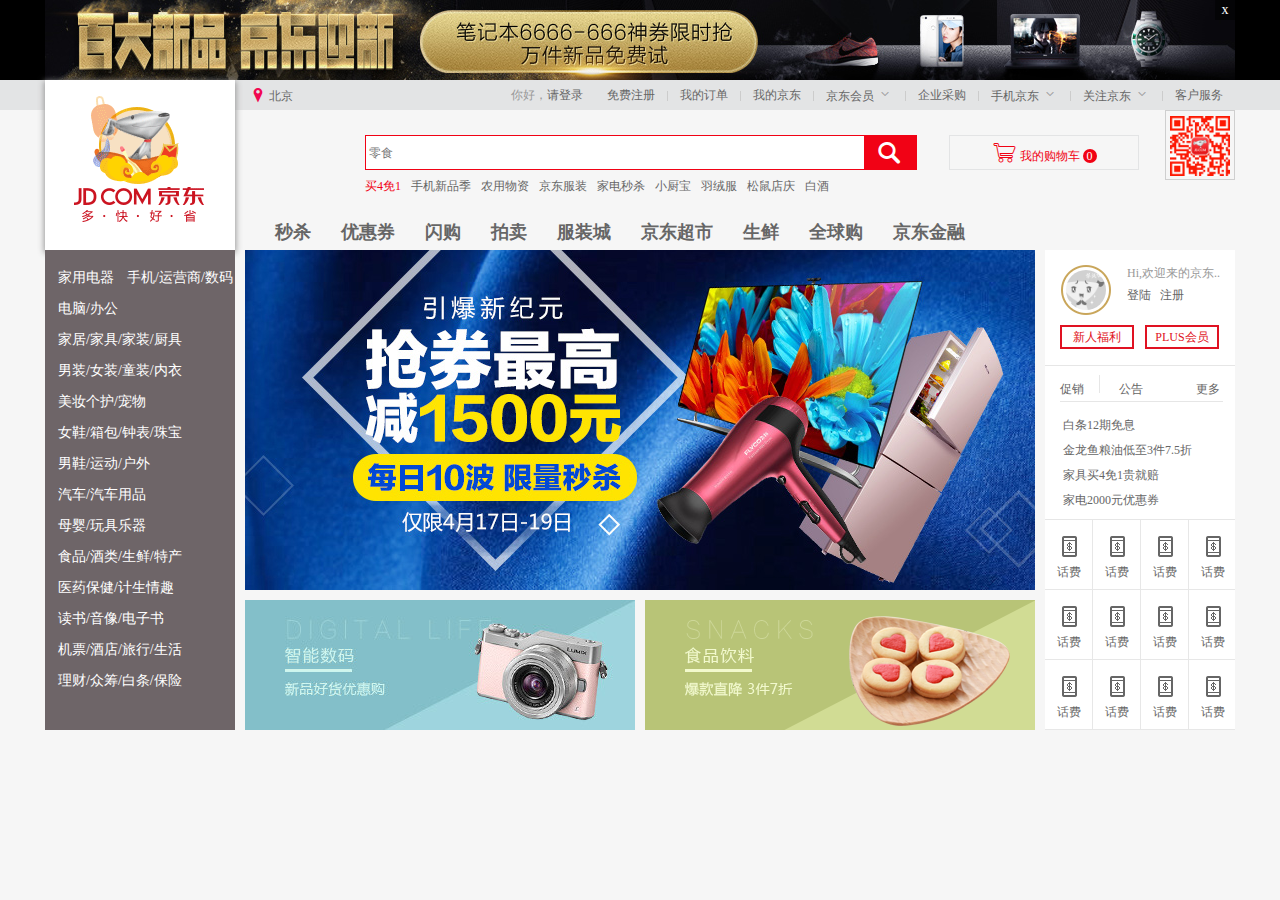
<file: index.html>
<!DOCTYPE html>
<html lang="en">
<head>
	<meta charset="UTF-8">
	<title>不是所有的页面都叫京东</title>
	<link rel="stylesheet" href="css/common.css">
	<link rel="stylesheet" href="css/index.css">
	<link rel="stylesheet" href="css/iconfont/iconfont.css">
</head>
<body>
<!-- 顶部导航开始 -->
 <div class="top_banner">
   <div class="w">
 	   <img src="img/58f47e82Nf3bed43e.jpg" alt="">
 	   <a href="#">x</a>
   </div>
 </div>
 <!-- 顶部菜单开始 -->

<div class="top_dh">
	<div class="w">
		<div class="fl">
		   <i class="iconfont">&#xe603;</i>
		   <a href="#">北京</a>
		</div>
		<div class="fr">
			<ul>   
				<li>你好，<a herf="#">请登录</a></li>
				<li><a href="">免费注册</a></li>
				<li class="line"></li>
				<li><a href="#">我的订单</a></li>
				<li class="line"></li>
				<li><a href="#">我的京东</a></li>
				<li class="line"></li>
				<li class="aa">
				   <a href="#">京东会员</a>
				   <i class="iconfont">&#xe609;</i>
				</li>
				
				<li class="line"></li>
				<li><a href="#">企业采购</a></li>
				<li class="line"></li>
				<li class="aa">
				   <a href="#">手机京东</a>
				   <i class="iconfont">&#xe609;</i>
				</li>
				
				<li class="line"></li>
				<li class="aa">
				   <a href="#">关注京东</a>
				   <i class="iconfont">&#xe609;</i>
				</li>
				
				<li class="line"></li>
				<li><a href="#">客户服务</a></li>
			</ul>
		</div>
	</div>
</div>
<!-- logo区开始 -->
<div class="log">
	<div class="w">
		<div class="_l fl">
			<img src="img/logo.gif" alt="">
		</div>
		<!-- 中间搜索框 -->
		<div class="_c">
		  <input type="text" placeholder="零食"  class="text1">
		  <input type="button" class="btn">
		  <i class="iconfont">&#xe605;</i>
			
		</div>
		<!-- 右侧购物车 -->
		<div class="_r">
			<i class="iconfont">&#xe602;</i>
			<span>我的购物车</span>
			<em>0</em>
		</div>
		<div class="rwm">
			<img src="img/5874a540N551f257e.jpg" alt="">
		</div>
		<!-- 热词搜索 -->
		<div class="rc">
			<ul>
				<li class="red1"><a href="#">买4免1</a></li>
				<li><a href="#">手机新品季</a></li>
				<li><a href="#">农用物资</a></li>
				<li><a href="#">京东服装</a></li>
				<li><a href="#">家电秒杀</a></li>
				<li><a href="#">小厨宝</a></li>
				<li><a href="#">羽绒服</a></li>
				<li><a href="#">松鼠店庆</a></li>
				<li><a href="#">白酒</a></li>
			</ul>
		</div>
		<!-- 主导航 -->
		<div class="zdh">
			<ul>
				<li><a href="#">秒杀</a></li>
				<li><a href="#">优惠券</a></li>
				<li><a href="#">闪购</a></li>
				<li><a href="#">拍卖</a></li>
				<li></li>
				<li><a href="#">服装城</a></li>
				<li><a href="#">京东超市</a></li>
				<li><a href="#">生鲜</a></li>
				<li><a href="#">全球购</a></li>
				<li></li>
				<li><a href="#">京东金融</a></li>
			</ul>
		</div>
	</div>
</div>
<!-- banner区 -->
<div class="banner w clearfix">
	<div class="_l fl">
		<ul>
			<li><a href="#">家用电器</a></li>
			<li><a href="#">手机/运营商/数码</a></li>
			<li><a href="#">电脑/办公</a></li>
			<li><a href="#">家居/家具/家装/厨具</a></li>
			<li><a href="#">男装/女装/童装/内衣</a></li>
			<li><a href="#">美妆个护/宠物</a></li>
			<li><a href="#">女鞋/箱包/钟表/珠宝</a></li>
			<li><a href="#">男鞋/运动/户外</a></li>
			<li><a href="#">汽车/汽车用品</a></li>
			<li><a href="#">母婴/玩具乐器</a></li>
			<li><a href="#">食品/酒类/生鲜/特产</a></li>
			<li><a href="#">医药保健/计生情趣</a></li>
			<li><a href="#">读书/音像/电子书</a></li>
			<li><a href="#">机票/酒店/旅行/生活</a></li>
			<li><a href="#">理财/众筹/白条/保险</a></li>
		</ul>
	</div>
	<div class="_c fl">
		<div class="_t">
			<img src="img/58f03933N889117e8.jpg" alt="">
		</div>
		<div class="_b">
		
				<img src="img/58eb1758Nd0019f55.jpg" alt="" class="fl">

		       <img src="img/58f482f8N71c8cf21.png" alt="" class="fr" >
		</div>
	</div>
	<!-- 右侧 -->
	<div class="_r fr">
	    <!-- 上面盒子 -->
		<div class="hy">
		      <div class="dog fl">
		         <img src="img/no_login.jpg" alt="">
		      </div>
			  <div class="h fr">
			      Hi,欢迎来的京东.. 
			      <br/>
                  <a href="">登陆</a>                 
			      <a href="">&nbsp; 注册</a>
			  </div>
		      <div class="_b">
		           <a class="b_1" href="#" >新人福利</a>
			       <a class="b_2" href="#" >PLUS会员</a>
			   </div>
		</div>
		<!-- 中间盒子 -->
		<div class="_c">
			<div class="_tt">
				<ul>
					<li>
						<a class="a1" href="#">促销</a>
						<i></i>
						<a class="a2" href="#">公告</a>
						<a href="#">更多</a>
					</li>
				</ul>
			</div>
			<div class="_bb">
				<ul>
					<li><a href="#">白条12期免息</a></li>
					<li><a href="#">金龙鱼粮油低至3件7.5折</a></li>
					<li><a href="#">家具买4免1贵就赔</a></li>
					<li><a href="#">家电2000元优惠券</a></li>
				</ul>
			</div>
     <!-- 下面盒子 -->
        <div class="_rb clearfix">
           <ul>
           	<li>
           	   <i></i>
           	   <a href="#">话费</a>
           	</li>
           	<li>
           	   <i></i>
           	   <a href="#">话费</a>
           	</li>
           	<li>
           	    <i></i>
           	    <a href="#">话费</a>
           	</li>
           	<li>
                 <i></i>
           	     <a href="#">话费</a>
           	</li>
           	<li>
           	     <i></i>
           	     <a href="#">话费</a>
           	</li>
           	<li>
           	     <i></i>
           	     <a href="#">话费</a>
           	</li>
           	<li>
           	     <i></i>
           	     <a href="#">话费</a>
           	</li>
           	<li>
           	     <i></i>
           	     <a href="#">话费</a>
           	</li>
           	<li>
           	      <i></i>
           	      <a href="#">话费</a>
           	</li>
           	<li>
           	      <i></i>
           	      <a href="#">话费</a>
           	</li>
           	<li>
           	       <i></i>
           	       <a href="#">话费</a>
           	</li>
           	<li>
           	       <i></i>
           	       <a href="#">话费</a>
           	</li>
          </ul>
       	   	  
       	   </div>

       </div>
		</div>
     



	</div>
</div>
<!-- 京东秒杀 -->
<!--<div class="ms w ">-->
		<!--<i class="sj"><i/>-->
		<!--<i></i>-->
		<!--<em></em>-->
		<!--<h3>京东秒杀</h3>-->
		<!--<a href="#">总有你想不到的</a>-->
		<!--<span>当前场次</span>-->

<!--</div>-->

	
</body>
</html>
</file>
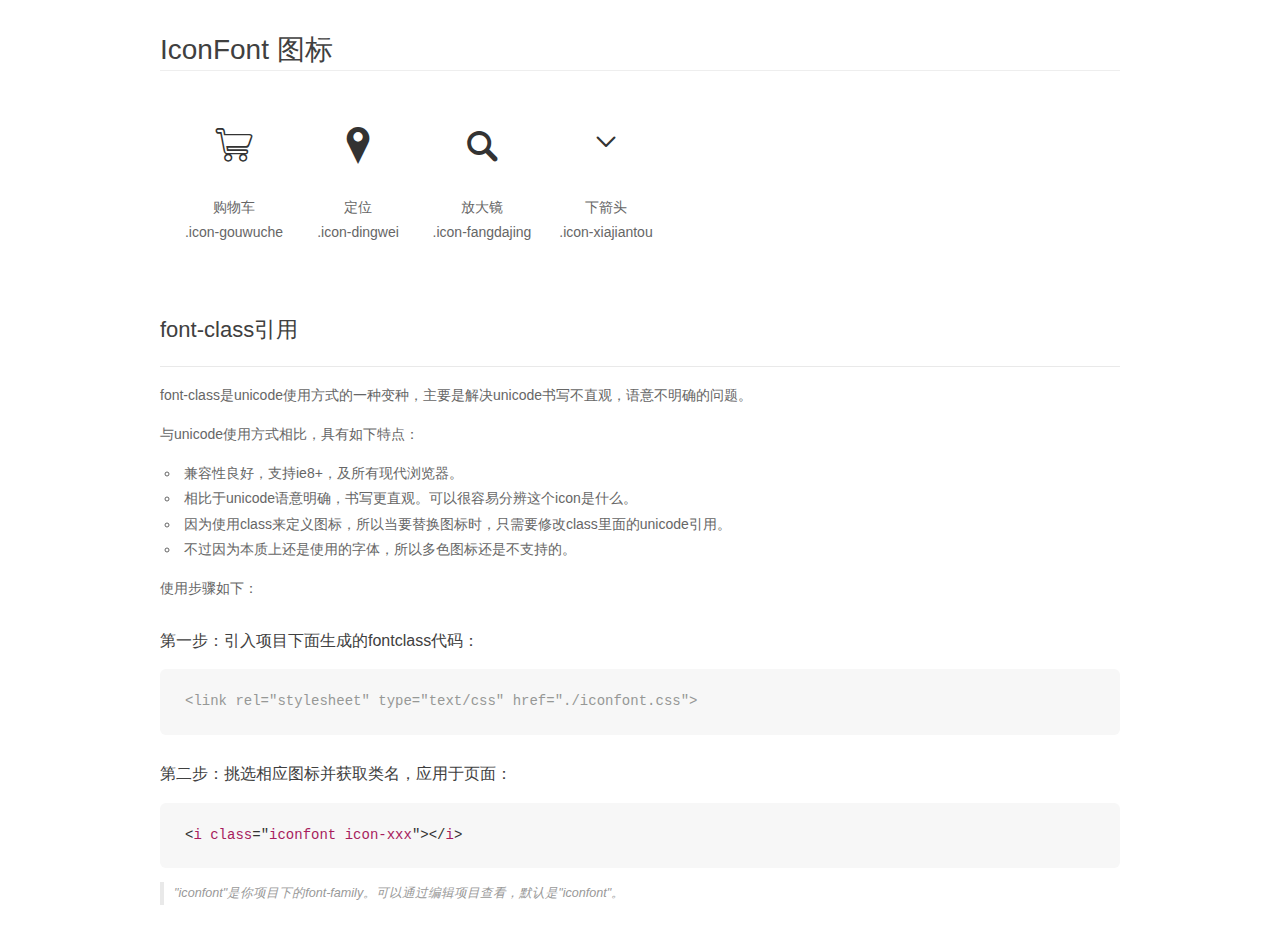
<file: css/iconfont/demo_fontclass.html>
<!DOCTYPE html>
<html>
<head>
    <meta charset="utf-8"/>
    <title>IconFont</title>
    <link rel="stylesheet" href="demo.css">
    <link rel="stylesheet" href="iconfont.css">
</head>
<body>
    <div class="main markdown">
        <h1>IconFont 图标</h1>
        <ul class="icon_lists clear">
            
                <li>
                <i class="icon iconfont icon-gouwuche"></i>
                    <div class="name">购物车</div>
                    <div class="fontclass">.icon-gouwuche</div>
                </li>
            
                <li>
                <i class="icon iconfont icon-dingwei"></i>
                    <div class="name">定位</div>
                    <div class="fontclass">.icon-dingwei</div>
                </li>
            
                <li>
                <i class="icon iconfont icon-fangdajing"></i>
                    <div class="name">放大镜</div>
                    <div class="fontclass">.icon-fangdajing</div>
                </li>
            
                <li>
                <i class="icon iconfont icon-xiajiantou"></i>
                    <div class="name">下箭头</div>
                    <div class="fontclass">.icon-xiajiantou</div>
                </li>
            
        </ul>

        <h2 id="font-class-">font-class引用</h2>
        <hr>

        <p>font-class是unicode使用方式的一种变种，主要是解决unicode书写不直观，语意不明确的问题。</p>
        <p>与unicode使用方式相比，具有如下特点：</p>
        <ul>
        <li>兼容性良好，支持ie8+，及所有现代浏览器。</li>
        <li>相比于unicode语意明确，书写更直观。可以很容易分辨这个icon是什么。</li>
        <li>因为使用class来定义图标，所以当要替换图标时，只需要修改class里面的unicode引用。</li>
        <li>不过因为本质上还是使用的字体，所以多色图标还是不支持的。</li>
        </ul>
        <p>使用步骤如下：</p>
        <h3 id="-fontclass-">第一步：引入项目下面生成的fontclass代码：</h3>


        <pre><code class="lang-js hljs javascript"><span class="hljs-comment">&lt;link rel="stylesheet" type="text/css" href="./iconfont.css"&gt;</span></code></pre>
        <h3 id="-">第二步：挑选相应图标并获取类名，应用于页面：</h3>
        <pre><code class="lang-css hljs">&lt;<span class="hljs-selector-tag">i</span> <span class="hljs-selector-tag">class</span>="<span class="hljs-selector-tag">iconfont</span> <span class="hljs-selector-tag">icon-xxx</span>"&gt;&lt;/<span class="hljs-selector-tag">i</span>&gt;</code></pre>
        <blockquote>
        <p>"iconfont"是你项目下的font-family。可以通过编辑项目查看，默认是"iconfont"。</p>
        </blockquote>
    </div>
</body>
</html>
</file>
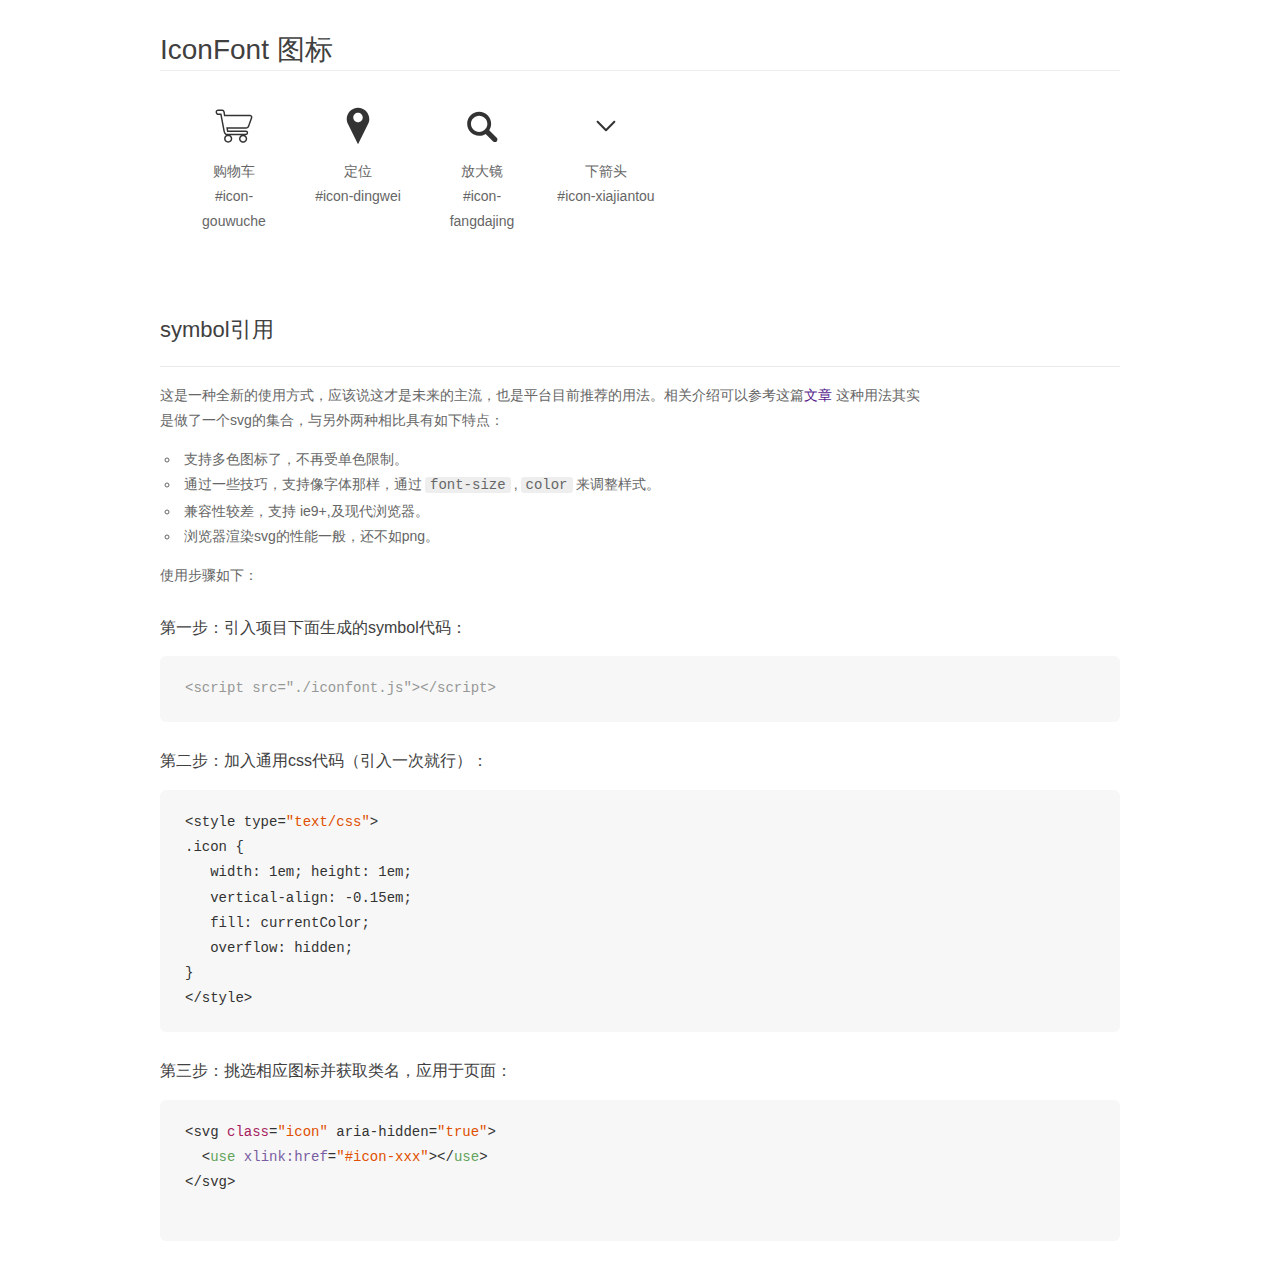
<file: css/iconfont/demo_symbol.html>
<!DOCTYPE html>
<html>
<head>
    <meta charset="utf-8"/>
    <title>IconFont</title>
    <link rel="stylesheet" href="demo.css">
    <script src="iconfont.js"></script>

    <style type="text/css">
        .icon {
          /* 通过设置 font-size 来改变图标大小 */
          width: 1em; height: 1em;
          /* 图标和文字相邻时，垂直对齐 */
          vertical-align: -0.15em;
          /* 通过设置 color 来改变 SVG 的颜色/fill */
          fill: currentColor;
          /* path 和 stroke 溢出 viewBox 部分在 IE 下会显示
             normalize.css 中也包含这行 */
          overflow: hidden;
        }

    </style>
</head>
<body>
    <div class="main markdown">
        <h1>IconFont 图标</h1>
        <ul class="icon_lists clear">
            
                <li>
                    <svg class="icon" aria-hidden="true">
                        <use xlink:href="#icon-gouwuche"></use>
                    </svg>
                    <div class="name">购物车</div>
                    <div class="fontclass">#icon-gouwuche</div>
                </li>
            
                <li>
                    <svg class="icon" aria-hidden="true">
                        <use xlink:href="#icon-dingwei"></use>
                    </svg>
                    <div class="name">定位</div>
                    <div class="fontclass">#icon-dingwei</div>
                </li>
            
                <li>
                    <svg class="icon" aria-hidden="true">
                        <use xlink:href="#icon-fangdajing"></use>
                    </svg>
                    <div class="name">放大镜</div>
                    <div class="fontclass">#icon-fangdajing</div>
                </li>
            
                <li>
                    <svg class="icon" aria-hidden="true">
                        <use xlink:href="#icon-xiajiantou"></use>
                    </svg>
                    <div class="name">下箭头</div>
                    <div class="fontclass">#icon-xiajiantou</div>
                </li>
            
        </ul>


        <h2 id="symbol-">symbol引用</h2>
        <hr>

        <p>这是一种全新的使用方式，应该说这才是未来的主流，也是平台目前推荐的用法。相关介绍可以参考这篇<a href="">文章</a>
        这种用法其实是做了一个svg的集合，与另外两种相比具有如下特点：</p>
        <ul>
          <li>支持多色图标了，不再受单色限制。</li>
          <li>通过一些技巧，支持像字体那样，通过<code>font-size</code>,<code>color</code>来调整样式。</li>
          <li>兼容性较差，支持 ie9+,及现代浏览器。</li>
          <li>浏览器渲染svg的性能一般，还不如png。</li>
        </ul>
        <p>使用步骤如下：</p>
        <h3 id="-symbol-">第一步：引入项目下面生成的symbol代码：</h3>
        <pre><code class="lang-js hljs javascript"><span class="hljs-comment">&lt;script src="./iconfont.js"&gt;&lt;/script&gt;</span></code></pre>
        <h3 id="-css-">第二步：加入通用css代码（引入一次就行）：</h3>
        <pre><code class="lang-js hljs javascript">&lt;style type=<span class="hljs-string">"text/css"</span>&gt;
.icon {
   width: <span class="hljs-number">1</span>em; height: <span class="hljs-number">1</span>em;
   vertical-align: <span class="hljs-number">-0.15</span>em;
   fill: currentColor;
   overflow: hidden;
}
&lt;<span class="hljs-regexp">/style&gt;</span></code></pre>
        <h3 id="-">第三步：挑选相应图标并获取类名，应用于页面：</h3>
        <pre><code class="lang-js hljs javascript">&lt;svg <span class="hljs-class"><span class="hljs-keyword">class</span></span>=<span class="hljs-string">"icon"</span> aria-hidden=<span class="hljs-string">"true"</span>&gt;<span class="xml"><span class="hljs-tag">
  &lt;<span class="hljs-name">use</span> <span class="hljs-attr">xlink:href</span>=<span class="hljs-string">"#icon-xxx"</span>&gt;</span><span class="hljs-tag">&lt;/<span class="hljs-name">use</span>&gt;</span>
</span>&lt;<span class="hljs-regexp">/svg&gt;
        </span></code></pre>
    </div>
</body>
</html>
</file>
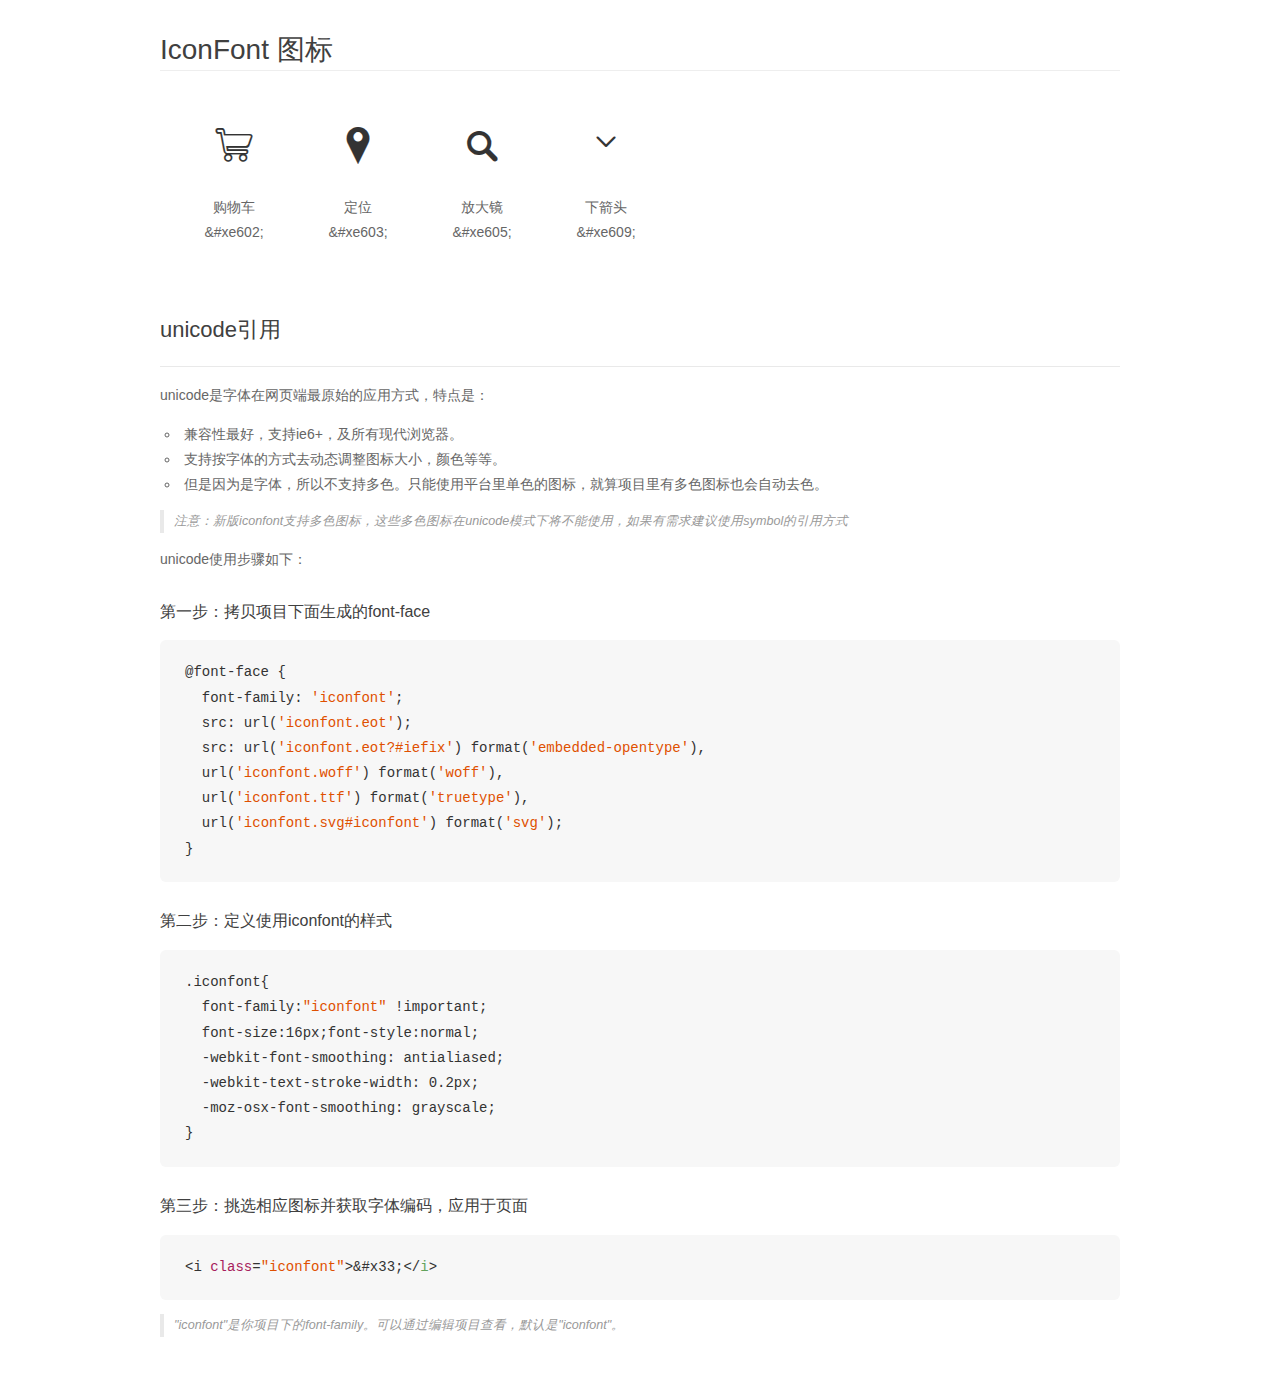
<file: css/iconfont/demo_unicode.html>
<!DOCTYPE html>
<html>
<head>
    <meta charset="utf-8"/>
    <title>IconFont</title>
    <link rel="stylesheet" href="demo.css">

    <style type="text/css">

        @font-face {font-family: "iconfont";
          src: url('iconfont.eot'); /* IE9*/
          src: url('iconfont.eot#iefix') format('embedded-opentype'), /* IE6-IE8 */
          url('iconfont.woff') format('woff'), /* chrome, firefox */
          url('iconfont.ttf') format('truetype'), /* chrome, firefox, opera, Safari, Android, iOS 4.2+*/
          url('iconfont.svg#iconfont') format('svg'); /* iOS 4.1- */
        }

        .iconfont {
          font-family:"iconfont" !important;
          font-size:16px;
          font-style:normal;
          -webkit-font-smoothing: antialiased;
          -webkit-text-stroke-width: 0.2px;
          -moz-osx-font-smoothing: grayscale;
        }

    </style>
</head>
<body>
    <div class="main markdown">
        <h1>IconFont 图标</h1>
        <ul class="icon_lists clear">
            
                <li>
                <i class="icon iconfont">&#xe602;</i>
                    <div class="name">购物车</div>
                    <div class="code">&amp;#xe602;</div>
                </li>
            
                <li>
                <i class="icon iconfont">&#xe603;</i>
                    <div class="name">定位</div>
                    <div class="code">&amp;#xe603;</div>
                </li>
            
                <li>
                <i class="icon iconfont">&#xe605;</i>
                    <div class="name">放大镜</div>
                    <div class="code">&amp;#xe605;</div>
                </li>
            
                <li>
                <i class="icon iconfont">&#xe609;</i>
                    <div class="name">下箭头</div>
                    <div class="code">&amp;#xe609;</div>
                </li>
            
        </ul>
        <h2 id="unicode-">unicode引用</h2>
        <hr>

        <p>unicode是字体在网页端最原始的应用方式，特点是：</p>
        <ul>
        <li>兼容性最好，支持ie6+，及所有现代浏览器。</li>
        <li>支持按字体的方式去动态调整图标大小，颜色等等。</li>
        <li>但是因为是字体，所以不支持多色。只能使用平台里单色的图标，就算项目里有多色图标也会自动去色。</li>
        </ul>
        <blockquote>
        <p>注意：新版iconfont支持多色图标，这些多色图标在unicode模式下将不能使用，如果有需求建议使用symbol的引用方式</p>
        </blockquote>
        <p>unicode使用步骤如下：</p>
        <h3 id="-font-face">第一步：拷贝项目下面生成的font-face</h3>
        <pre><code class="lang-js hljs javascript">@font-face {
  font-family: <span class="hljs-string">'iconfont'</span>;
  src: url(<span class="hljs-string">'iconfont.eot'</span>);
  src: url(<span class="hljs-string">'iconfont.eot?#iefix'</span>) format(<span class="hljs-string">'embedded-opentype'</span>),
  url(<span class="hljs-string">'iconfont.woff'</span>) format(<span class="hljs-string">'woff'</span>),
  url(<span class="hljs-string">'iconfont.ttf'</span>) format(<span class="hljs-string">'truetype'</span>),
  url(<span class="hljs-string">'iconfont.svg#iconfont'</span>) format(<span class="hljs-string">'svg'</span>);
}
</code></pre>
        <h3 id="-iconfont-">第二步：定义使用iconfont的样式</h3>
        <pre><code class="lang-js hljs javascript">.iconfont{
  font-family:<span class="hljs-string">"iconfont"</span> !important;
  font-size:<span class="hljs-number">16</span>px;font-style:normal;
  -webkit-font-smoothing: antialiased;
  -webkit-text-stroke-width: <span class="hljs-number">0.2</span>px;
  -moz-osx-font-smoothing: grayscale;
}
</code></pre>
        <h3 id="-">第三步：挑选相应图标并获取字体编码，应用于页面</h3>
        <pre><code class="lang-js hljs javascript">&lt;i <span class="hljs-class"><span class="hljs-keyword">class</span></span>=<span class="hljs-string">"iconfont"</span>&gt;&amp;#x33;<span class="xml"><span class="hljs-tag">&lt;/<span class="hljs-name">i</span>&gt;</span></span></code></pre>

        <blockquote>
        <p>"iconfont"是你项目下的font-family。可以通过编辑项目查看，默认是"iconfont"。</p>
        </blockquote>
    </div>


</body>
</html>
</file>
<file: css/common.css>
/*css初始化*/
body,ul,li,div,dl,dt,dd,p,h1,h2,h3,h4,h5,h6,a,input{
	margin: 0;
	padding: 0;
	font-size: 12px;
	color: #999;


}
body{
	background-color: #f6f6f6;
}
em,i{
	font-style: normal;
}
li{
	list-style: none;
}
img{
	border: 0 none;
	vertical-align: middle;
}
a{
	text-decoration: none;
	color: #666;
	font-size: 12px;
}
a:hover{
	color: #f10215;
}
input{
	border: 0 none;
	outline-style: none;   /*清除轮廓线*/
}
.fl{
	float: left;
}
.fr{
	float: right;
}
.clearfix:after{
	display: block;
	content: ".";
	height: 0;
	line-height: 0;
	visibility: hidden;
	clear: both;
}
.w{
	width: 1190px;
	margin: 0 auto;  /*只能让标准流下的块元素水平居中*/
}
</file>
<file: css/index.css>
/*顶部导航开始*/
.top_banner{
	background-color: #000;
	text-align:center;

}
.top_banner .w{
	position:relative;
}
.top_banner a{
	display:inline-block;
	width: 20px;
	height: 20px;
	color:#fff;
	font: 400 14px/20px "微软雅黑";
	text-align: center;
	position: absolute;
	top: 0px;
	right: 0px;
	background-color: rgba(0,0,0,0.5);

}
/*<!-- 顶部菜单开始 -->*/
.top_dh{
	height: 30px;
	background-color: #e3e4e5;

}
.top_dh .fl {
  height: 30px;
  line-height: 30px;
  margin-left: 200px;
  padding: 0 5px;	
}
.top_dh .fl i{
  color:#f10851;
}
.top_dh .fl:hover{
   background-color: #fff;
}

.top_dh .fr li{
  height: 30px;
  line-height: 30px;
  float: left;
  padding: 0 12px;
}

.top_dh .fr .aa:hover{
  background-color: #fff;
}
.top_dh .fr li i{
	margin-top: 15px;
}
.top_dh .fr .line{
	width: 1px;
	height: 10px;
	background-color: #cccccc;
	padding: 0px 0px;
	margin-top: 11px;
}
/*log区开始*/

.log .w{
	height: 140px;
	 position:relative;

}

.log ._l{
	width: 190px;
	height: 170px;
	position: absolute;
	top: -30px;
	box-shadow: 0px 2px 6px 1px;/*设置图片的阴影*/
}
/*搜索框*/
.log ._c{
	width: 550px;
	height: 33px;
	border: 1px solid #f10215;
	position: absolute;
	top: 25px;
	left: 320px;
}
.log ._c .text1{
	height: 33px;
	width: 498px;
	text-indent:3px;
	float: left;
}
.log ._c .btn{
	height: 33px;
	width: 52px;
	background-color: #f10215;
	float: left;
	
}
.log ._c i{
	font-size:30px;
	color:#fff;
	position: absolute;
	top: 1px;
	right: 12px;
}
/*购物车*/
.log ._r{
	width: 188px;
	height: 33px;
	border: 1px solid #e3e4e5;
	position: absolute;
	top: 25px;
	right: 96px;
	line-height: 33px;
	text-align: center;
}
.log ._r i{
	color:#f10214;
	font-size:25px;
}
.log ._r span, em{
	color:#f10214;
}
.log ._r em{
	display: inline-block;
	width: 14px;
	height: 14px;
	border-radius:50%;
	background-color: #f10214;
	line-height: 14px;
	color:#fff;
}
/*二维码*/
.log .rwm{
	width: 68px;
	height: 68px;
	border: 1px solid #cfcfcf;
	position: absolute;
	top: 0;
	right: 0;
}
.log .rwm img{
	width: 60px;
	height: 60px;
	margin: 5px 3px 3px 4px;
}
/*热词搜索*/
.rc ul{
	position: absolute;
	top: 60px;
	left: 320px;
}
.rc li{
	float: left;
	margin-right: 10px;
	height: 32px;
	line-height: 32px;
}
.rc .red1 a{
	color:#f10215;
}
/*主导航*/
.zdh ul{
	position: absolute;
	top: 110px;
	left: 230px;
}
.zdh li{
     float: left;
     margin-right: 30px;
}
.zdh li a{
	font:600 18px "微软雅黑";

}
/*banner区*/
.banner ._l{
	width: 190px;
	height: 468px;
	background-color: #6e6568;
	padding-top: 12px;
	margin-right: 10px;
	position: relative;
	z-index:2;
}
.banner ._l li{
 float: left;
 height: 31px;
 line-height: 31px;
 margin-left: 13px;


}
.banner ._l li a{
	font-size:14px;
	color:#fff;
}
.banner ._l li a:hover{
	color:red;
}
/*中间图片*/
.banner ._c{
	width: 790px;
	height: 480px;
}
.banner ._c ._t{
   width: 790px;
   height: 340px;

}
.banner ._c ._b{
	width: 790px;
	height: 130px;
	margin-top: 10px;
}
/*右侧*/
.banner ._r{
	width: 190px;
	height: 480px;
	background-color: #fff;
}
.banner ._r .hy{
	width: 160px;
	height: 85px;
	position: relative;
	border-bottom: 1px solid #e6e6e6;
	padding: 15px
	
}
.banner ._r .dog{
	width: 51px;
	height: 51px;
	background: url(../img/sprite_userinfo@1x.png) -69px 0px;
}
.banner ._r .dog img{
	width: 40px;
	height: 40px;
	border-radius:50%;
	position: absolute;
	top: 20px;
	left: 21px;
}

.banner ._r .h a{
    display:inline-block;
    height: 26px;
    line-height: 26px;
}
.banner ._r .hy .b_1{
	width: 70px;
	height: 20px;
	border: 2px solid #e01222;
	position: absolute;
	top: 75px;
	left: 15px;
	color:#e01222;
	text-align: center;
	line-height: 20px;
}
.banner ._r .hy .b_2{
	width: 70px;
	height: 20px;
	border: 2px solid #e01222;
	position: absolute;
	top: 75px;
	left: 100px;
	color:#e01222;
	text-align: center;
	line-height: 20px;
}
.banner ._r ._b a:hover{
	background-color: #e01222;
	color:#fff;
}
/*中间盒子*/
.banner ._r ._c{
	width: 190px;
	height: 154px;
	border-top: 1px solid #e6e6e6;
	margin-top: -1px;

}
.banner ._r ._c ._tt{
	width: 162px;
	height: 26px;
	border-bottom: 1px solid #e6e6e6;
}
.banner ._r ._c ._tt {
     width: 163px;
     margin-top: 9px;
     margin-left: 15px;
     border-bottom: 1px solid #e6e6e6;
}
.banner ._c ._tt li{
	float: left;
}
.banner ._c ._tt li .a1{
	margin-right: 12px;
}
.banner ._c ._tt i{
	display:inline-block;
	width: 1px;
	height: 18px;
	background-color: #e6e6e6;
	margin-right: 16px;
}
.banner ._c ._tt li .a2{
	margin-right: 50px;
}
.banner ._c ._bb{
	width: 190px;
	height: 102px;
	border-bottom: 1px solid #e6e6e6;
}
.banner ._c ._bb ul{
	margin-left: 18px;
	margin-top: 15px;
}
.banner ._c ._bb li{
	height: 25px;
}
/*下面盒子*/
.banner ._rb{
	width: 190px;
	height: 210px;
    overflow:hidden;
}
.banner ._rb ul{
	width: 194px;
}
.banner ._rb li{
	float: left;
	width: 47px;
	height: 69px;
	border-right: 1px solid #e7e7e7;
	border-bottom: 1px solid #e7e7e7;
}
.banner ._rb i{
	display:inline-block;
    width: 25px;
    height: 25px;
    background: url(../img/sprite_fs@1x.png) 0 -88px;
    margin-top: 15px;
    margin-left: 12px;

}
.banner ._rb li a{
	margin-left: 12px;
}
/*京东秒杀*/
.ms{
	background-color: #e01222;
	height: 55px;
	margin-top: 10px;
	position: relative;
}
.ms .sj{
	width: 0;
	height: 0;
	border-style: solid;
	border-width:11px;
	border-color: #f6f6f6 #e01222 #e01222 #f6f6f6;

}
.ms i{
	position: absolute;
	top: -2px;
	left: -1px;
	width: 27px;
	height: 27px;
	background: url(../img/sprite_index@1x.png) -191px -47px;

}
.ms em{
	position: absolute;
	top: 9px;
	left: 30px;
	width: 33px;
	height: 41px;
	background: url(../img/sprite_index@1x.png) 0px -39px;
}
.ms h3{
	display: inline-block;
	/*height: 55px;*/
	margin-left: 74px;
	margin-top: -10px;
	font-size:20px;
	color:#fff;
}
.ms a{
	color:#fff;
}
</file>
<file: css/iconfont/iconfont.css>
@font-face {font-family: "iconfont";
  src: url('iconfont.eot?t=1492484449573'); /* IE9*/
  src: url('iconfont.eot?t=1492484449573#iefix') format('embedded-opentype'), /* IE6-IE8 */
  url('iconfont.woff?t=1492484449573') format('woff'), /* chrome, firefox */
  url('iconfont.ttf?t=1492484449573') format('truetype'), /* chrome, firefox, opera, Safari, Android, iOS 4.2+*/
  url('iconfont.svg?t=1492484449573#iconfont') format('svg'); /* iOS 4.1- */
}

.iconfont {
  font-family:"iconfont" !important;
  font-size:16px;
  font-style:normal;
  -webkit-font-smoothing: antialiased;
  -moz-osx-font-smoothing: grayscale;
}

.icon-gouwuche:before { content: "\e602"; }

.icon-dingwei:before { content: "\e603"; }

.icon-fangdajing:before { content: "\e605"; }

.icon-xiajiantou:before { content: "\e609"; }
</file>
<file: css/iconfont/demo.css>
*{margin: 0;padding: 0;list-style: none;}
/*
KISSY CSS Reset
理念：1. reset 的目的不是清除浏览器的默认样式，这仅是部分工作。清除和重置是紧密不可分的。
2. reset 的目的不是让默认样式在所有浏览器下一致，而是减少默认样式有可能带来的问题。
3. reset 期望提供一套普适通用的基础样式。但没有银弹，推荐根据具体需求，裁剪和修改后再使用。
特色：1. 适应中文；2. 基于最新主流浏览器。
维护：玉伯<lifesinger@gmail.com>, 正淳<ragecarrier@gmail.com>
 */

/** 清除内外边距 **/
body, h1, h2, h3, h4, h5, h6, hr, p, blockquote, /* structural elements 结构元素 */
dl, dt, dd, ul, ol, li, /* list elements 列表元素 */
pre, /* text formatting elements 文本格式元素 */
form, fieldset, legend, button, input, textarea, /* form elements 表单元素 */
th, td /* table elements 表格元素 */ {
  margin: 0;
  padding: 0;
}

/** 设置默认字体 **/
body,
button, input, select, textarea /* for ie */ {
  font: 12px/1.5 tahoma, arial, \5b8b\4f53, sans-serif;
}
h1, h2, h3, h4, h5, h6 { font-size: 100%; }
address, cite, dfn, em, var { font-style: normal; } /* 将斜体扶正 */
code, kbd, pre, samp { font-family: courier new, courier, monospace; } /* 统一等宽字体 */
small { font-size: 12px; } /* 小于 12px 的中文很难阅读，让 small 正常化 */

/** 重置列表元素 **/
ul, ol { list-style: none; }

/** 重置文本格式元素 **/
a { text-decoration: none; }
a:hover { text-decoration: underline; }


/** 重置表单元素 **/
legend { color: #000; } /* for ie6 */
fieldset, img { border: 0; } /* img 搭车：让链接里的 img 无边框 */
button, input, select, textarea { font-size: 100%; } /* 使得表单元素在 ie 下能继承字体大小 */
/* 注：optgroup 无法扶正 */

/** 重置表格元素 **/
table { border-collapse: collapse; border-spacing: 0; }

/* 清除浮动 */
.ks-clear:after, .clear:after {
  content: '\20';
  display: block;
  height: 0;
  clear: both;
}
.ks-clear, .clear {
  *zoom: 1;
}

.main {
  padding: 30px 100px;
width: 960px;
margin: 0 auto;
}
.main h1{font-size:36px; color:#333; text-align:left;margin-bottom:30px; border-bottom: 1px solid #eee;}

.helps{margin-top:40px;}
.helps pre{
  padding:20px;
  margin:10px 0;
  border:solid 1px #e7e1cd;
  background-color: #fffdef;
  overflow: auto;
}

.icon_lists{
  width: 100% !important;

}

.icon_lists li{
  float:left;
  width: 100px;
  height:180px;
  text-align: center;
  list-style: none !important;
}
.icon_lists .icon{
  font-size: 42px;
  line-height: 100px;
  margin: 10px 0;
  color:#333;
  -webkit-transition: font-size 0.25s ease-out 0s;
  -moz-transition: font-size 0.25s ease-out 0s;
  transition: font-size 0.25s ease-out 0s;

}
.icon_lists .icon:hover{
  font-size: 100px;
}



.markdown {
  color: #666;
  font-size: 14px;
  line-height: 1.8;
}

.highlight {
  line-height: 1.5;
}

.markdown img {
  vertical-align: middle;
  max-width: 100%;
}

.markdown h1 {
  color: #404040;
  font-weight: 500;
  line-height: 40px;
  margin-bottom: 24px;
}

.markdown h2,
.markdown h3,
.markdown h4,
.markdown h5,
.markdown h6 {
  color: #404040;
  margin: 1.6em 0 0.6em 0;
  font-weight: 500;
  clear: both;
}

.markdown h1 {
  font-size: 28px;
}

.markdown h2 {
  font-size: 22px;
}

.markdown h3 {
  font-size: 16px;
}

.markdown h4 {
  font-size: 14px;
}

.markdown h5 {
  font-size: 12px;
}

.markdown h6 {
  font-size: 12px;
}

.markdown hr {
  height: 1px;
  border: 0;
  background: #e9e9e9;
  margin: 16px 0;
  clear: both;
}

.markdown p,
.markdown pre {
  margin: 1em 0;
}

.markdown > p,
.markdown > blockquote,
.markdown > .highlight,
.markdown > ol,
.markdown > ul {
  width: 80%;
}

.markdown ul > li {
  list-style: circle;
}

.markdown > ul li,
.markdown blockquote ul > li {
  margin-left: 20px;
  padding-left: 4px;
}

.markdown > ul li p,
.markdown > ol li p {
  margin: 0.6em 0;
}

.markdown ol > li {
  list-style: decimal;
}

.markdown > ol li,
.markdown blockquote ol > li {
  margin-left: 20px;
  padding-left: 4px;
}

.markdown code {
  margin: 0 3px;
  padding: 0 5px;
  background: #eee;
  border-radius: 3px;
}

.markdown pre {
  border-radius: 6px;
  background: #f7f7f7;
  padding: 20px;
}

.markdown pre code {
  border: none;
  background: #f7f7f7;
  margin: 0;
}

.markdown strong,
.markdown b {
  font-weight: 600;
}

.markdown > table {
  border-collapse: collapse;
  border-spacing: 0px;
  empty-cells: show;
  border: 1px solid #e9e9e9;
  width: 95%;
  margin-bottom: 24px;
}

.markdown > table th {
  white-space: nowrap;
  color: #333;
  font-weight: 600;

}

.markdown > table th,
.markdown > table td {
  border: 1px solid #e9e9e9;
  padding: 8px 16px;
  text-align: left;
}

.markdown > table th {
  background: #F7F7F7;
}

.markdown blockquote {
  font-size: 90%;
  color: #999;
  border-left: 4px solid #e9e9e9;
  padding-left: 0.8em;
  margin: 1em 0;
  font-style: italic;
}

.markdown blockquote p {
  margin: 0;
}

.markdown .anchor {
  opacity: 0;
  transition: opacity 0.3s ease;
  margin-left: 8px;
}

.markdown .waiting {
  color: #ccc;
}

.markdown h1:hover .anchor,
.markdown h2:hover .anchor,
.markdown h3:hover .anchor,
.markdown h4:hover .anchor,
.markdown h5:hover .anchor,
.markdown h6:hover .anchor {
  opacity: 1;
  display: inline-block;
}

.markdown > br,
.markdown > p > br {
  clear: both;
}


.hljs {
  display: block;
  background: white;
  padding: 0.5em;
  color: #333333;
  overflow-x: auto;
}

.hljs-comment,
.hljs-meta {
  color: #969896;
}

.hljs-string,
.hljs-variable,
.hljs-template-variable,
.hljs-strong,
.hljs-emphasis,
.hljs-quote {
  color: #df5000;
}

.hljs-keyword,
.hljs-selector-tag,
.hljs-type {
  color: #a71d5d;
}

.hljs-literal,
.hljs-symbol,
.hljs-bullet,
.hljs-attribute {
  color: #0086b3;
}

.hljs-section,
.hljs-name {
  color: #63a35c;
}

.hljs-tag {
  color: #333333;
}

.hljs-title,
.hljs-attr,
.hljs-selector-id,
.hljs-selector-class,
.hljs-selector-attr,
.hljs-selector-pseudo {
  color: #795da3;
}

.hljs-addition {
  color: #55a532;
  background-color: #eaffea;
}

.hljs-deletion {
  color: #bd2c00;
  background-color: #ffecec;
}

.hljs-link {
  text-decoration: underline;
}

pre{
  background: #fff;
}
</file>
